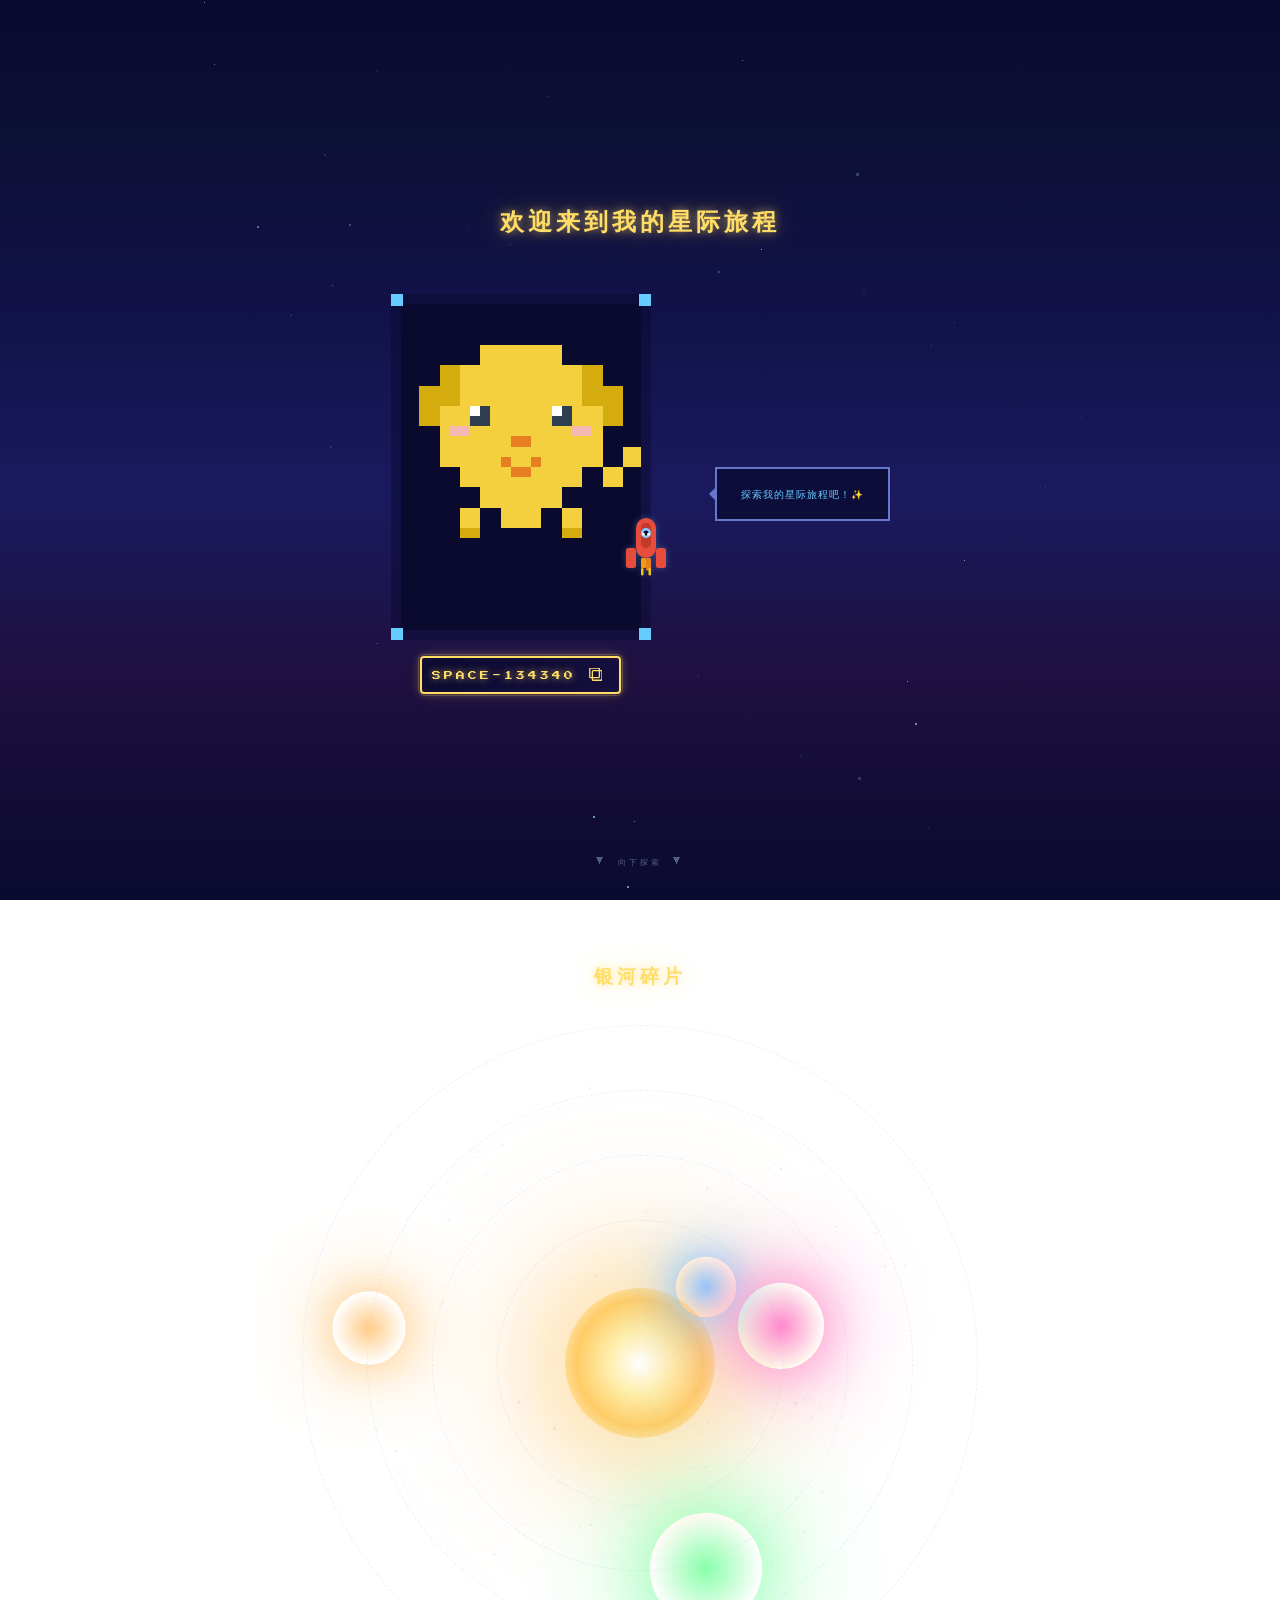
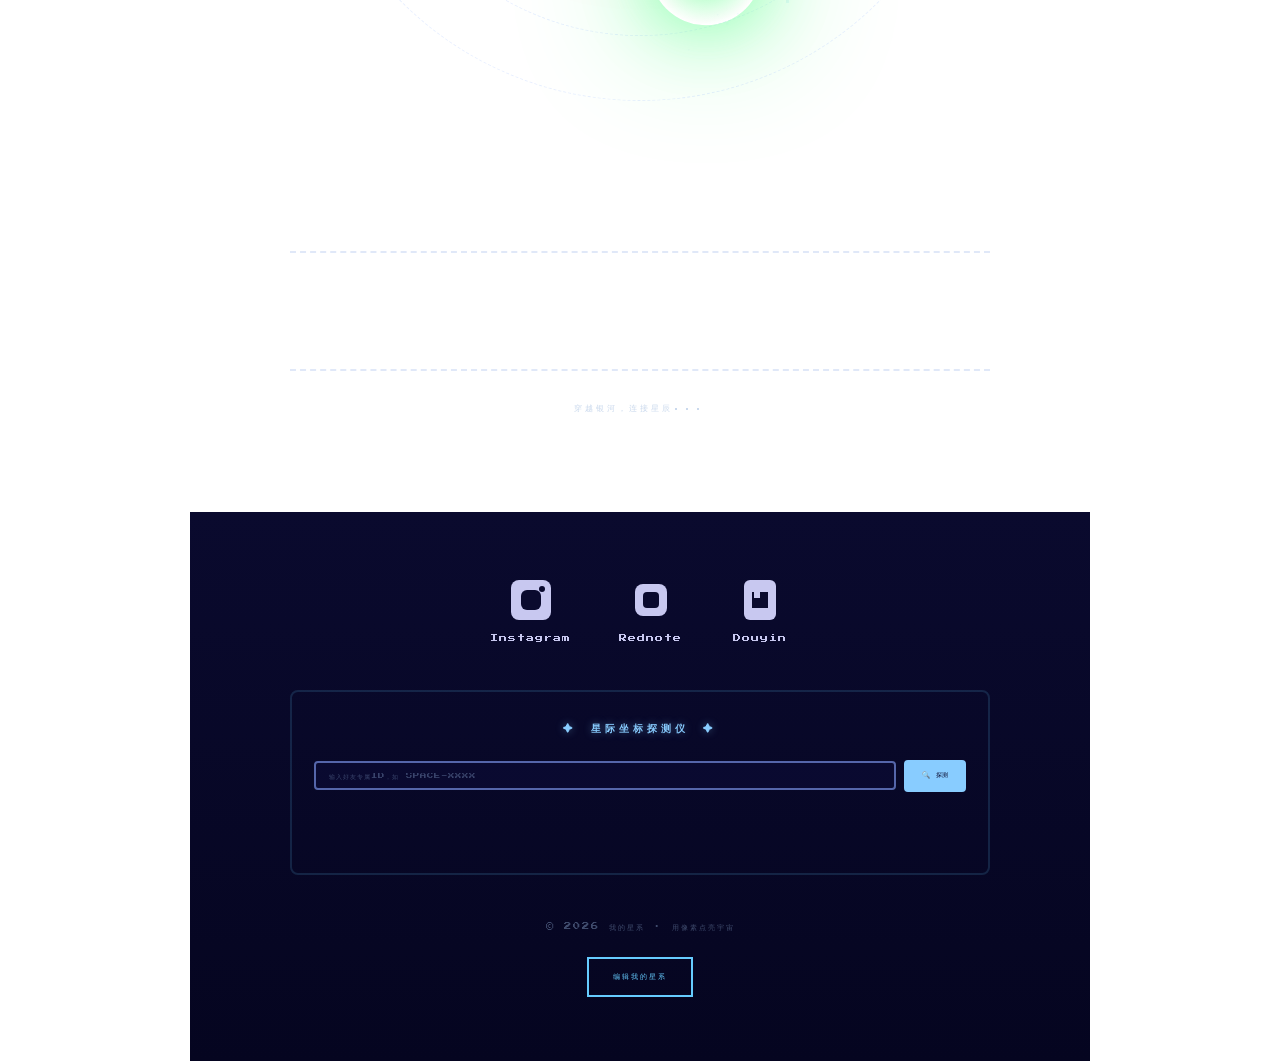
<file: index.html>
<!DOCTYPE html>
<html lang="zh-CN">
<head>
  <meta charset="UTF-8">
  <meta name="viewport" content="width=device-width, initial-scale=1.0, user-scalable=no">
  <meta http-equiv="Cache-Control" content="no-cache, no-store, must-revalidate">
  <meta http-equiv="Pragma" content="no-cache">
  <meta http-equiv="Expires" content="0">
  <title>我的星系之旅</title>
  <link rel="preconnect" href="https://fonts.googleapis.com">
  <link rel="preconnect" href="https://fonts.gstatic.com" crossorigin>
  <link href="https://fonts.googleapis.com/css2?family=Press+Start+2P&display=swap" rel="stylesheet">
  <link rel="stylesheet" href="styles.css">
</head>
<body>
  <canvas id="starfield" aria-hidden="true"></canvas>

  <div class="page-wrapper">
  <section id="hero" class="section">
    <canvas id="meteor-canvas" aria-hidden="true"></canvas>
    <h1 class="pixel-title">欢迎来到我的星际旅程</h1>
    <div class="hero-content">
      <div class="avatar-group">
        <div class="pixel-frame floating">
          <div class="frame-inner">
            <img src="imgs/3.svg" alt="我的头像" class="avatar" id="avatar-img">
          </div>
          <div class="frame-corner tl"></div>
          <div class="frame-corner tr"></div>
          <div class="frame-corner bl"></div>
          <div class="frame-corner br"></div>
        </div>
        <!-- 星际身份卡 -->
        <div class="id-card" id="id-card">
          <div class="id-card-border"></div>
          <span class="id-label" id="id-label">SPACE-0000</span>
          <button class="id-copy-btn" id="id-copy-btn" title="复制我的星际坐标">
            <svg viewBox="0 0 16 16" width="14" height="14" class="id-copy-icon" id="id-copy-icon">
              <rect x="2" y="0" width="11" height="11" fill="none" stroke="currentColor" stroke-width="1.5" rx="1"></rect>
              <rect x="5" y="3" width="11" height="11" fill="none" stroke="currentColor" stroke-width="1.5" rx="1"></rect>
            </svg>
            <span class="id-copy-check" id="id-copy-check">✔</span>
          </button>
        </div>
      </div>
      <div class="speech-bubble pixel-bubble">
        <span id="welcome-text">探索我的星际旅程吧！✨</span>
        <div class="bubble-tail"></div>
      </div>
    </div>
    <!-- 连接的好友行星轨道 -->
    <div class="friend-planets-orbit" id="friend-planets-orbit"></div>
    <div class="rocket-wrap">
      <div class="rocket-ship">
        <svg viewBox="0 0 48 64" class="rocket-svg" aria-hidden="true">
          <!-- 火箭主体 -->
          <rect x="16" y="8" width="16" height="32" fill="#e74c3c" rx="8"></rect>
          <rect x="20" y="12" width="8" height="20" fill="#c0392b" rx="4"></rect>
          <!-- 火箭窗口 -->
          <rect x="20" y="16" width="8" height="8" fill="#88ccff" rx="4"></rect>
          <rect x="22" y="18" width="4" height="4" fill="#0a0a2e" rx="2"></rect>
          <!-- 火箭尾翼 -->
          <rect x="8" y="32" width="8" height="16" fill="#e74c3c" rx="2"></rect>
          <rect x="32" y="32" width="8" height="16" fill="#e74c3c" rx="2"></rect>
          <!-- 火箭喷射火焰 -->
          <rect x="20" y="40" width="4" height="8" fill="#f39c12" rx="1"></rect>
          <rect x="24" y="40" width="4" height="10" fill="#e67e22" rx="1"></rect>
          <rect x="20" y="48" width="2" height="6" fill="#f1c40f" rx="1"></rect>
          <rect x="26" y="48" width="2" height="6" fill="#f1c40f" rx="1"></rect>
          <!-- 像素小人（在窗口里） -->
          <rect x="21" y="20" width="2" height="2" fill="#ffffff"></rect>
          <rect x="25" y="20" width="2" height="2" fill="#ffffff"></rect>
        </svg>
      </div>
    </div>
    <div class="scroll-hint">▼ 向下探索 ▼</div>
  </section>

  <section id="portfolio" class="section">
    <h2 class="section-title">银河碎片</h2>
    <div class="galaxy-container" id="galaxy-container">
      <canvas id="galaxy-canvas" aria-hidden="true"></canvas>
      <div class="galaxy-core"></div>
      <div class="galaxy-orbits" id="galaxy-orbits"></div>
    </div>

    <div id="hidden-images" style="display:none"></div>

    <div class="galaxy-modal" id="galaxy-modal">
      <canvas id="modal-star-canvas" aria-hidden="true"></canvas>
      <div class="galaxy-modal-bg"></div>
      <div class="floating-images-container" id="floating-images-container"></div>
      <button class="galaxy-modal-close" id="modal-close">✕</button>
      <span class="modal-label" id="modal-label">星迹 01</span>
    </div>
  </section>

  <section id="milky-way" class="section">
    <div class="milky-way-band">
      <canvas id="milky-canvas" aria-hidden="true"></canvas>
      <div class="milky-stars"></div>
    </div>
    <p class="milky-text">穿越银河，连接星辰...</p>
  </section>

  <section id="footer" class="section">
    <div class="social-links">
      <a href="https://www.instagram.com/" target="_blank" rel="noopener" class="social-icon" title="Instagram">
        <svg viewBox="0 0 24 24" width="48" height="48">
          <rect x="2" y="2" width="20" height="20" fill="currentColor" rx="4"></rect>
          <rect x="7" y="7" width="10" height="10" fill="#0a0a2e" rx="3"></rect>
          <circle cx="17.5" cy="6.5" r="1.5" fill="#0a0a2e"></circle>
        </svg>
        <span>Instagram</span>
      </a>
      <a href="https://www.xiaohongshu.com/" target="_blank" rel="noopener" class="social-icon" title="Rednote">
        <svg viewBox="0 0 24 24" width="48" height="48">
          <rect x="4" y="4" width="16" height="16" fill="currentColor" rx="4"></rect>
          <rect x="8" y="8" width="8" height="8" fill="#0a0a2e" rx="2"></rect>
          <circle cx="12" cy="12" r="2" fill="#0a0a2e"></circle>
        </svg>
        <span>Rednote</span>
      </a>
      <a href="https://www.douyin.com/" target="_blank" rel="noopener" class="social-icon" title="Douyin">
        <svg viewBox="0 0 24 24" width="48" height="48">
          <rect x="4" y="2" width="16" height="20" fill="currentColor" rx="3"></rect>
          <rect x="8" y="8" width="8" height="8" fill="#0a0a2e"></rect>
          <rect x="9" y="8" width="3" height="3" fill="currentColor"></rect>
        </svg>
        <span>Douyin</span>
      </a>
    </div>

    <!-- 星际坐标探测仪 -->
    <div class="space-detector" id="space-detector">
      <div class="detector-neon" id="detector-neon"></div>
      <h3 class="detector-title">✦ 星际坐标探测仪 ✦</h3>
      <div class="detector-input-wrap">
        <input type="text" class="detector-input" id="detector-input" placeholder="输入好友专属ID，如 SPACE-XXXX" maxlength="20" autocomplete="off">
        <button class="detector-btn" id="detector-btn">🔍 探测</button>
      </div>
      <div class="detector-msg" id="detector-msg"></div>
      <div class="detector-result" id="detector-result"></div>
    </div>

    <footer class="site-footer">
      <p>© 2026 我的星系 · 用像素点亮宇宙</p>
      <a href="edit.html" class="edit-link">编辑我的星系</a>
    </footer>
  </section>
  </div>

  <!-- 好友星域主页弹窗 -->
  <div class="friend-profile-modal" id="friend-profile-modal" aria-hidden="true">
    <div class="friend-profile-bg" id="friend-profile-bg"></div>
    <div class="friend-profile-panel">
      <button class="friend-profile-close" id="friend-profile-close" type="button" aria-label="关闭">✕</button>
      <div class="friend-profile-header">
        <img src="imgs/3.svg" alt="" class="friend-profile-avatar" id="friend-profile-avatar">
        <div class="friend-profile-meta">
          <span class="friend-profile-id" id="friend-profile-id">SPACE-0000</span>
          <span class="friend-profile-hint" id="friend-profile-hint">探索 TA 的公开星域</span>
        </div>
      </div>
      <div class="friend-profile-galaxy-wrap">
        <h3 class="friend-profile-galaxy-title">银河碎片</h3>
        <div class="friend-profile-galaxy" id="friend-profile-galaxy">
          <canvas id="friend-galaxy-canvas" class="friend-galaxy-canvas" aria-hidden="true"></canvas>
          <div class="galaxy-core friend-galaxy-core"></div>
          <div class="friend-galaxy-orbits" id="friend-galaxy-orbits"></div>
        </div>
      </div>
      <div class="friend-connect-wrap">
        <button class="friend-connect-btn" id="friend-connect-btn" type="button">✦ 连接</button>
        <button class="friend-disconnect-btn" id="friend-disconnect-btn" type="button">✧ 终止连接</button>
      </div>
    </div>
  </div>

  <!-- 星球碰撞动效（连接成功） -->
  <div class="planet-collision-overlay" id="planet-collision-overlay" aria-hidden="true">
    <canvas id="collision-canvas" aria-hidden="true"></canvas>
    <p class="collision-caption" id="collision-caption">星域共振中……</p>
  </div>

  <script src="supabase.min.js"></script>
  <script src="supabase-config.js"></script>
  <script src="supabase-client.js"></script>
  <script src="script.js"></script>
</body>
</html>
</file>
<file: styles.css>
*, *::before, *::after {
  box-sizing: border-box;
  margin: 0;
  padding: 0;
}

:root {
  --space-deep: #0a0a2e;
  --pixel-cyan: #66ccff;
  --pixel-border: #6677cc;
  --pixel-border-dim: #5566aa;
  --text-main: #c8c8f0;
  --font-pixel: 'Press Start 2P', monospace;
}

html {
  scroll-behavior: smooth;
}

/* ===== 基础布局：移动端优先 ===== */
body {
  font-family: var(--font-pixel);
  color: var(--text-main);
  background: linear-gradient(180deg, #0a0a2e 0%, #0d1035 15%, #12124a 35%, #1a1a5e 55%, #1e1040 75%, #0a0a2e 100%);
  background-attachment: fixed;
  min-height: 100vh;
  overflow-x: hidden;
  width: 100%;
}

/* 内容居中容器 */
.page-wrapper {
  width: 100%;
  max-width: 480px;
  margin: 0 auto;
  position: relative;
}

/* 网页端：背景扩展，内容保持居中 */
@media (min-width: 768px) {
  .page-wrapper {
    max-width: 720px;
  }
}

@media (min-width: 1200px) {
  .page-wrapper {
    max-width: 900px;
  }
}

/* ===== 星空背景 ===== */
#starfield {
  position: fixed;
  top: 0;
  left: 50%;
  transform: translateX(-50%);
  width: 100%;
  max-width: 480px;
  height: 100%;
  z-index: 0;
  pointer-events: none;
}

@media (min-width: 768px) {
  #starfield {
    max-width: 720px;
  }
}

@media (min-width: 1200px) {
  #starfield {
    max-width: 900px;
  }
}

/* ===== Hero 区域 ===== */
#hero {
  min-height: 100vh;
  display: flex;
  flex-direction: column;
  align-items: center;
  justify-content: center;
  position: relative;
  padding: 2rem 1rem;
  overflow: hidden;
}

#meteor-canvas {
  position: absolute;
  top: 0;
  left: 0;
  width: 100%;
  height: 100%;
  pointer-events: none;
  z-index: 1;
}

.pixel-title {
  font-size: clamp(0.7rem, 4vw, 1.1rem);
  color: #ffdd66;
  text-shadow: 0 0 10px rgba(255, 220, 100, 0.6), 0 0 30px rgba(255, 220, 100, 0.3);
  margin-bottom: 2.5rem;
  letter-spacing: 2px;
  text-align: center;
  animation: title-glow 3s ease-in-out infinite alternate;
  position: relative;
  z-index: 2;
}

@media (min-width: 768px) {
  .pixel-title {
    font-size: clamp(1rem, 2.5vw, 1.5rem);
    margin-bottom: 3.5rem;
    letter-spacing: 4px;
  }
}

@keyframes title-glow {
  from { text-shadow: 0 0 10px rgba(255, 220, 100, 0.6), 0 0 30px rgba(255, 220, 100, 0.3); }
  to { text-shadow: 0 0 20px rgba(255, 220, 100, 0.8), 0 0 50px rgba(255, 220, 100, 0.5); }
}

.hero-content {
  display: flex;
  flex-direction: column;
  align-items: center;
  gap: 2rem;
  position: relative;
  z-index: 2;
  width: 100%;
}

@media (min-width: 768px) {
  .hero-content {
    flex-direction: row;
    justify-content: center;
    gap: 4rem;
  }
}

.avatar-group {
  display: flex;
  flex-direction: column;
  align-items: center;
  gap: 1rem;
  flex-shrink: 0;
}

/* ===== 像素头像框 ===== */
.pixel-frame {
  width: 160px;
  height: 213px;
  position: relative;
  background: rgba(10, 10, 50, 0.5);
  animation: float 4s ease-in-out infinite;
  flex-shrink: 0;
}

@media (min-width: 768px) {
  .pixel-frame {
    width: 220px;
    height: 293px;
  }
}

@media (min-width: 1200px) {
  .pixel-frame {
    width: 260px;
    height: 346px;
  }
}

@keyframes float {
  0%, 100% { transform: translateY(0px); }
  50% { transform: translateY(-15px); }
}

.floating { animation: float 4s ease-in-out infinite; }

.frame-inner {
  position: absolute;
  inset: 10px;
  overflow: hidden;
  background: rgba(10, 10, 50, 0.8);
}

.frame-inner img {
  width: 100%;
  height: 100%;
  object-fit: cover;
}

.frame-corner {
  position: absolute;
  width: 10px;
  height: 10px;
  background: var(--pixel-cyan);
}
.frame-corner.tl { top: 0; left: 0; }
.frame-corner.tr { top: 0; right: 0; }
.frame-corner.bl { bottom: 0; left: 0; }
.frame-corner.br { bottom: 0; right: 0; }

@media (min-width: 768px) {
  .frame-corner {
    width: 12px;
    height: 12px;
  }
}

/* ===== 火箭飞船 ===== */
.rocket-wrap {
  position: absolute;
  left: 0;
  top: 0;
  z-index: 10;
  will-change: left, top;
  pointer-events: none;
}

.rocket-trail-canvas {
  position: absolute;
  top: 0;
  left: 0;
  width: 100%;
  height: 100%;
  pointer-events: none;
  z-index: 9;
}

/* ===== 好友行星轨道（hero区） ===== */
.friend-planets-orbit {
  position: absolute;
  top: 0;
  left: 0;
  width: 100%;
  height: 100%;
  pointer-events: none;
  z-index: 12;
}

.friend-planet-node {
  position: absolute;
  width: 40px;
  height: 40px;
  pointer-events: auto;
  cursor: pointer;
  transform: translate(-50%, -50%);
  animation: friend-planet-orbit 18s linear infinite, friend-planet-enter 0.8s cubic-bezier(0.17, 0.67, 0.28, 1.39) both;
}

.friend-planet-node:hover {
  filter: brightness(1.3);
}

.friend-planet-glow {
  position: absolute;
  top: 50%;
  left: 50%;
  width: 100%;
  height: 100%;
  transform: translate(-50%, -50%);
  border-radius: 50%;
  background: radial-gradient(circle, var(--planet-color) 0%, transparent 70%);
  box-shadow: 0 0 20px var(--planet-color), 0 0 40px var(--planet-color);
  pointer-events: none;
  transition: all 0.3s ease;
}

.friend-planet-node:hover .friend-planet-glow {
  box-shadow: 0 0 28px var(--planet-color), 0 0 60px var(--planet-color);
  width: 120%;
  height: 120%;
}

@keyframes friend-planet-enter {
  0% {
    transform: translate(-50%, -50%) scale(0);
    opacity: 0;
  }
  60% {
    transform: translate(-50%, -50%) scale(1.3);
    opacity: 1;
  }
  100% {
    transform: translate(-50%, -50%) scale(1);
    opacity: 1;
  }
}

@keyframes friend-planet-orbit {
  0%, 100% { margin-top: 0; }
  50% { margin-top: -4px; }
}

@media (min-width: 768px) {
  .friend-planet-node {
    width: 50px;
    height: 50px;
  }
}

.rocket-ship {
  width: 48px;
  height: 64px;
  filter: drop-shadow(0 0 3px rgba(136, 204, 255, 0.3));
  animation: rocket-glow 1.2s ease-in-out infinite alternate;
}

@keyframes rocket-glow {
  from { filter: drop-shadow(0 0 3px rgba(136, 204, 255, 0.3)) drop-shadow(0 4px 6px rgba(255, 180, 80, 0.15)); }
  to   { filter: drop-shadow(0 0 8px rgba(136, 204, 255, 0.6)) drop-shadow(0 6px 12px rgba(255, 180, 80, 0.35)); }
}

.rocket-svg {
  width: 100%;
  height: 100%;
  image-rendering: pixelated;
}

@media (min-width: 768px) {
  .rocket-ship {
    width: 60px;
    height: 80px;
  }
}

.speech-bubble {
  position: relative;
  background: rgba(10, 10, 50, 0.8);
  border: 2px solid var(--pixel-border);
  padding: 0.8rem 1.2rem;
  font-size: 0.45rem;
  line-height: 1.8;
  color: var(--pixel-cyan);
  letter-spacing: 1px;
  max-width: 260px;
}

@media (min-width: 768px) {
  .speech-bubble {
    align-self: center;
    padding: 1rem 1.5rem;
    font-size: 0.55rem;
    max-width: 340px;
  }
}

@media (min-width: 1200px) {
  .speech-bubble {
    font-size: 0.6rem;
    max-width: 400px;
  }
}

.bubble-tail {
  position: absolute;
  width: 0;
  height: 0;
  border: 8px solid transparent;
  top: -16px;
  left: 50%;
  transform: translateX(-50%);
  border-bottom-color: var(--pixel-border);
}

@media (min-width: 768px) {
  .bubble-tail {
    left: -16px;
    top: 50%;
    transform: translateY(-50%);
    border-bottom-color: transparent;
    border-right-color: var(--pixel-border);
  }
}

/* ===== 滚动提示 ===== */
.scroll-hint {
  position: absolute;
  bottom: 2rem;
  left: 50%;
  transform: translateX(-50%);
  font-size: 0.45rem;
  color: rgba(150, 180, 220, 0.5);
  letter-spacing: 2px;
  animation: bounce 2s ease-in-out infinite;
  z-index: 2;
}

@media (min-width: 768px) {
  .scroll-hint {
    font-size: 0.5rem;
    letter-spacing: 3px;
  }
}

@keyframes bounce {
  0%, 100% { transform: translateX(-50%) translateY(0); }
  50% { transform: translateX(-50%) translateY(8px); }
}

/* ===== 通用 Section ===== */
.section {
  min-height: 50vh;
  display: flex;
  flex-direction: column;
  align-items: center;
  justify-content: center;
  padding: 3rem 1rem;
  position: relative;
}

@media (min-width: 768px) {
  .section {
    padding: 4rem 2rem;
  }
}

.section-title {
  font-size: clamp(0.65rem, 3vw, 1rem);
  color: #ffdd66;
  text-shadow: 0 0 10px rgba(255, 220, 100, 0.6), 0 0 30px rgba(255, 220, 100, 0.3);
  margin-bottom: 2rem;
  letter-spacing: 2px;
  text-align: center;
}

@media (min-width: 768px) {
  .section-title {
    font-size: clamp(0.9rem, 2vw, 1.2rem);
    letter-spacing: 4px;
    margin-bottom: 3rem;
  }
}

/* ===== 银河系星系 ===== */
#portfolio {
  min-height: 80vh;
  padding: 3rem 1rem;
}

@media (min-width: 768px) {
  #portfolio {
    padding: 4rem 2rem;
  }
}

.galaxy-container {
  position: relative;
  width: 100%;
  max-width: 480px;
  height: 400px;
  margin: 0 auto;
}

@media (min-width: 768px) {
  .galaxy-container {
    max-width: 600px;
    height: 550px;
  }
}

@media (min-width: 1200px) {
  .galaxy-container {
    max-width: 700px;
    height: 650px;
  }
}

#galaxy-canvas {
  position: absolute;
  top: 0;
  left: 0;
  width: 100%;
  height: 100%;
  pointer-events: none;
  z-index: 1;
}

.galaxy-core {
  position: absolute;
  top: 50%;
  left: 50%;
  width: 80px;
  height: 80px;
  transform: translate(-50%, -50%);
  background: radial-gradient(circle, #ffffff 0%, #ffeeaa 30%, #ffcc66 60%, transparent 100%);
  border-radius: 50%;
  box-shadow: 0 0 60px 20px rgba(255, 200, 100, 0.4), 0 0 100px 40px rgba(255, 180, 80, 0.2);
  z-index: 2;
  animation: core-pulse 4s ease-in-out infinite;
}

@media (min-width: 768px) {
  .galaxy-core {
    width: 120px;
    height: 120px;
    box-shadow: 0 0 90px 30px rgba(255, 200, 100, 0.4), 0 0 150px 60px rgba(255, 180, 80, 0.2);
  }
}

@media (min-width: 1200px) {
  .galaxy-core {
    width: 150px;
    height: 150px;
  }
}

@keyframes core-pulse {
  0%, 100% { transform: translate(-50%, -50%) scale(1); opacity: 0.9; }
  50% { transform: translate(-50%, -50%) scale(1.08); opacity: 1; }
}

.galaxy-orbits {
  position: absolute;
  top: 50%;
  left: 50%;
  width: 100%;
  height: 100%;
  transform: translate(-50%, -50%);
  z-index: 3;
}

.orbit {
  position: absolute;
  top: 50%;
  left: 50%;
  border: 1px dashed rgba(100, 150, 255, 0.15);
  border-radius: 50%;
  transform: translate(-50%, -50%);
  animation: orbit-rotate 45s linear infinite;
  pointer-events: none;
}

@keyframes orbit-rotate {
  from { transform: translate(-50%, -50%) rotate(0deg); }
  to { transform: translate(-50%, -50%) rotate(360deg); }
}

.planet {
  position: absolute;
  cursor: pointer;
  pointer-events: auto;
  animation: counter-rotate 45s linear infinite;
  padding: 15px;
  border-radius: 50%;
  z-index: 10;
  transition: transform 0.3s;
  -webkit-tap-highlight-color: transparent;
  touch-action: manipulation;
}

@media (min-width: 768px) {
  .planet {
    padding: 25px;
  }
}

@media (min-width: 1200px) {
  .planet {
    padding: 30px;
  }
}

@keyframes counter-rotate {
  from { transform: rotate(0deg); }
  to { transform: rotate(-360deg); }
}

.planet:hover {
  transform: scale(1.15);
}

.planet:hover .planet-glow {
  filter: brightness(1.3);
}

.planet:active {
  transform: scale(0.95);
}

.planet:active .planet-glow {
  filter: brightness(1.5);
}

.planet-glow {
  width: 43px;
  height: 43px;
  border-radius: 50%;
  background: radial-gradient(circle, var(--planet-color) 0%, transparent 70%);
  box-shadow: 0 0 22px var(--planet-color), 0 0 42px var(--planet-color);
  pointer-events: none;
  transition: transform 0.3s ease;
}

@media (min-width: 768px) {
  .planet-glow {
    width: 60px;
    height: 60px;
    box-shadow: 0 0 36px var(--planet-color), 0 0 72px var(--planet-color);
  }
}

@media (min-width: 1200px) {
  .planet-glow {
    width: 72px;
    height: 72px;
    box-shadow: 0 0 44px var(--planet-color), 0 0 90px var(--planet-color);
  }
}

.planet-label {
  position: absolute;
  top: 50%;
  left: 50%;
  transform: translate(-50%, -50%);
  font-size: 0.4rem;
  color: #ffffff;
  letter-spacing: 1px;
  pointer-events: none;
  white-space: nowrap;
}

@media (min-width: 768px) {
  .planet-label {
    font-size: 0.5rem;
    letter-spacing: 2px;
  }
}

@media (min-width: 1200px) {
  .planet-label {
    font-size: 0.55rem;
  }
}

/* ===== 弹窗 ===== */
.galaxy-modal {
  position: fixed;
  top: 0;
  left: 50%;
  transform: translateX(-50%);
  width: 100%;
  max-width: 480px;
  height: 100%;
  z-index: 400;
  opacity: 0;
  visibility: hidden;
  transition: opacity 0.3s, visibility 0.3s;
}

@media (min-width: 768px) {
  .galaxy-modal {
    max-width: 720px;
  }
}

@media (min-width: 1200px) {
  .galaxy-modal {
    max-width: 900px;
  }
}

.galaxy-modal.active {
  opacity: 1;
  visibility: visible;
}

#modal-star-canvas {
  position: absolute;
  top: 0;
  left: 0;
  width: 100%;
  height: 100%;
  z-index: 101;
  pointer-events: none;
}

.galaxy-modal-bg {
  position: absolute;
  top: 0;
  left: 0;
  width: 100%;
  height: 100%;
  background:
    radial-gradient(ellipse 80% 60% at 30% 40%, rgba(80, 40, 120, 0.25) 0%, transparent 60%),
    radial-gradient(ellipse 60% 80% at 70% 60%, rgba(40, 80, 140, 0.2) 0%, transparent 60%),
    radial-gradient(ellipse 50% 50% at 50% 50%, rgba(120, 60, 100, 0.15) 0%, transparent 50%),
    rgba(0, 0, 20, 0.85);
  backdrop-filter: blur(4px);
  animation: nebula-drift 8s ease-in-out infinite alternate;
}

@keyframes nebula-drift {
  0% { background-position: 0% 0%, 100% 100%, 50% 50%; }
  100% { background-position: 20% 10%, 80% 90%, 60% 40%; }
}

/* ===== 漂浮图片容器 ===== */
.floating-images-container {
  position: absolute;
  top: 0;
  left: 0;
  width: 100%;
  height: 100%;
  z-index: 102;
  pointer-events: none;
}

.floating-image {
  position: absolute;
  width: 85px;
  aspect-ratio: 3 / 4;
  border-radius: 8px;
  overflow: hidden;
  pointer-events: auto;
  cursor: pointer;
  opacity: 0;
  transform: scale(0);
  transition: opacity 0.6s ease, transform 0.6s cubic-bezier(0.34, 1.56, 0.64, 1), filter 0.4s ease;
}

@media (min-width: 768px) {
  .floating-image {
    width: 140px;
  }
}

@media (min-width: 1200px) {
  .floating-image {
    width: 170px;
  }
}

.floating-image.active {
  opacity: 1;
  transform: scale(1);
}

/* 悬停/点击放大 — 当前图片放大1.35倍，其他变模糊 */
.floating-images-container:has(.floating-image:hover) .floating-image:not(:hover),
.floating-images-container:has(.floating-image.tapped) .floating-image:not(.tapped) {
  filter: blur(3px) brightness(0.55) saturate(0.4);
  transform: scale(0.85);
  opacity: 0.5;
  transition: filter 0.3s ease, transform 0.3s ease, opacity 0.3s ease;
}

.floating-images-container:has(.floating-image:hover) .floating-image:hover,
.floating-image.tapped {
  transform: scale(1.35);
  z-index: 200;
}

.floating-image img {
  width: 100%;
  height: 100%;
  object-fit: cover;
  display: block;
}

.floating-image::before {
  content: '';
  position: absolute;
  inset: -2px;
  border-radius: 10px;
  background: linear-gradient(45deg, #88ccff, #ff88cc, #88ffaa, #ffcc88, #88ccff);
  background-size: 300% 300%;
  z-index: -1;
  animation: border-glow 3s ease infinite, border-rotate 4s linear infinite;
  opacity: 0.8;
}

.floating-image::after {
  content: '';
  position: absolute;
  inset: -4px;
  border-radius: 12px;
  background: linear-gradient(45deg, rgba(136, 204, 255, 0.3), rgba(255, 136, 204, 0.3), rgba(136, 255, 170, 0.3));
  background-size: 300% 300%;
  z-index: -2;
  animation: border-glow 3s ease infinite reverse, border-rotate 6s linear infinite reverse;
  filter: blur(8px);
}

@keyframes border-glow {
  0%, 100% { background-position: 0% 50%; }
  50% { background-position: 100% 50%; }
}

@keyframes border-rotate {
  0% { filter: hue-rotate(0deg) blur(8px); }
  100% { filter: hue-rotate(360deg) blur(8px); }
}

.floating-image:hover::before {
  opacity: 1;
  animation-duration: 1s, 2s;
}

.floating-image:hover::after {
  opacity: 1;
  filter: blur(15px);
}

.floating-image .star-sparkle {
  position: absolute;
  width: 4px;
  height: 4px;
  background: #fff;
  border-radius: 50%;
  box-shadow: 0 0 6px 2px rgba(255, 255, 255, 0.8), 0 0 12px 4px rgba(136, 204, 255, 0.4);
  animation: sparkle 2s ease-in-out infinite;
  pointer-events: none;
}

@keyframes sparkle {
  0%, 100% { opacity: 0; transform: scale(0); }
  50% { opacity: 1; transform: scale(1); }
}

@keyframes float-1 {
  0%, 100% { transform: translateY(0px) rotate(-2deg); }
  50% { transform: translateY(-20px) rotate(2deg); }
}

@keyframes float-2 {
  0%, 100% { transform: translateY(0px) rotate(1deg); }
  50% { transform: translateY(-15px) rotate(-1deg); }
}

@keyframes float-3 {
  0%, 100% { transform: translateY(0px) rotate(-1deg); }
  50% { transform: translateY(-25px) rotate(1deg); }
}

@keyframes float-4 {
  0%, 100% { transform: translateY(0px) rotate(2deg); }
  50% { transform: translateY(-18px) rotate(-2deg); }
}

@keyframes float-5 {
  0%, 100% { transform: translateY(0px) rotate(-3deg); }
  50% { transform: translateY(-22px) rotate(3deg); }
}

@keyframes float-6 {
  0%, 100% { transform: translateY(0px) rotate(1deg); }
  50% { transform: translateY(-16px) rotate(-1deg); }
}

.floating-image[data-float="1"] { animation: float-1 5s ease-in-out infinite; }
.floating-image[data-float="2"] { animation: float-2 6s ease-in-out infinite 0.5s; }
.floating-image[data-float="3"] { animation: float-3 4.5s ease-in-out infinite 1s; }
.floating-image[data-float="4"] { animation: float-4 5.5s ease-in-out infinite 1.5s; }
.floating-image[data-float="5"] { animation: float-5 4s ease-in-out infinite 2s; }
.floating-image[data-float="6"] { animation: float-6 6.5s ease-in-out infinite 0.3s; }

.galaxy-modal-close {
  position: absolute;
  top: 12px;
  right: 12px;
  width: 44px;
  height: 44px;
  border: 2px solid var(--pixel-cyan);
  background: rgba(10, 10, 50, 0.8);
  color: var(--pixel-cyan);
  font-family: var(--font-pixel);
  cursor: pointer;
  line-height: 1;
  display: flex;
  align-items: center;
  justify-content: center;
  transition: background 0.3s;
  z-index: 103;
  -webkit-tap-highlight-color: transparent;
  touch-action: manipulation;
}

.galaxy-modal-close:hover {
  background: rgba(102, 204, 255, 0.2);
}

.galaxy-modal-close:active {
  background: rgba(102, 204, 255, 0.4);
}

.modal-label {
  position: absolute;
  bottom: 2rem;
  left: 50%;
  transform: translateX(-50%);
  font-size: 0.55rem;
  color: var(--pixel-cyan);
  letter-spacing: 2px;
  z-index: 103;
  text-shadow: 0 0 10px rgba(102, 204, 255, 0.5);
}

@media (min-width: 768px) {
  .modal-label {
    font-size: 0.7rem;
    letter-spacing: 3px;
  }
}

/* ===== 银河 ===== */
#milky-way {
  min-height: 40vh;
  padding: 2rem 1rem;
}

@media (min-width: 768px) {
  #milky-way {
    padding: 2rem;
  }
}

.milky-way-band {
  position: relative;
  width: 100%;
  max-width: 480px;
  height: 100px;
  overflow: hidden;
  border-top: 2px dashed rgba(100, 140, 220, 0.2);
  border-bottom: 2px dashed rgba(100, 140, 220, 0.2);
  margin: 0 auto;
}

@media (min-width: 768px) {
  .milky-way-band {
    max-width: 600px;
    height: 120px;
  }
}

@media (min-width: 1200px) {
  .milky-way-band {
    max-width: 700px;
  }
}

#milky-canvas {
  position: absolute;
  top: 0;
  left: 0;
  width: 100%;
  height: 100%;
}

.milky-stars {
  position: absolute;
  inset: 0;
  pointer-events: none;
}

.milky-stars::before,
.milky-stars::after {
  content: '';
  position: absolute;
  width: 4px;
  height: 4px;
  background: #fff;
  box-shadow: 0 0 10px #fff;
  animation: twinkle 2s ease-in-out infinite;
}

.milky-stars::before {
  top: 20%;
  left: 15%;
  animation-delay: 0.5s;
}

.milky-stars::after {
  bottom: 30%;
  right: 20%;
  animation-delay: 1s;
}

@keyframes twinkle {
  0%, 100% { opacity: 0.4; transform: scale(1); }
  50% { opacity: 1; transform: scale(1.3); }
}

.milky-text {
  text-align: center;
  font-size: 0.45rem;
  color: rgba(150, 180, 220, 0.5);
  letter-spacing: 2px;
  margin-top: 1.5rem;
  animation: fade-in 3s ease-in-out infinite;
}

@media (min-width: 768px) {
  .milky-text {
    font-size: 0.5rem;
    letter-spacing: 3px;
    margin-top: 2rem;
  }
}

@keyframes fade-in {
  0%, 100% { opacity: 0.3; }
  50% { opacity: 0.7; }
}

/* ===== Footer ===== */
#footer {
  min-height: 40vh;
  padding: 3rem 1rem;
  background: linear-gradient(180deg, #0a0a2e 0%, #050520 100%);
}

@media (min-width: 768px) {
  #footer {
    padding: 4rem 2rem;
  }
}

.social-links {
  display: flex;
  gap: 1.5rem;
  justify-content: center;
  flex-wrap: wrap;
  margin-bottom: 2.5rem;
}

@media (min-width: 768px) {
  .social-links {
    gap: 3rem;
    margin-bottom: 3rem;
  }
}

.social-icon {
  display: flex;
  flex-direction: column;
  align-items: center;
  gap: 0.6rem;
  text-decoration: none;
  color: var(--text-main);
  transition: color 0.3s, transform 0.3s;
  min-width: 60px;
}

.social-icon:hover {
  color: var(--pixel-cyan);
  transform: translateY(-5px);
}

.social-icon svg {
  width: 32px;
  height: 32px;
  flex-shrink: 0;
}

@media (min-width: 768px) {
  .social-icon svg {
    width: 44px;
    height: 44px;
  }
}

@media (min-width: 1200px) {
  .social-icon svg {
    width: 48px;
    height: 48px;
  }
}

.social-icon span {
  font-size: 0.4rem;
  letter-spacing: 1px;
  text-align: center;
}

@media (min-width: 768px) {
  .social-icon span {
    font-size: 0.5rem;
  }
}

.site-footer {
  text-align: center;
  font-size: 0.4rem;
  color: rgba(150, 180, 220, 0.4);
  letter-spacing: 1px;
  display: flex;
  flex-direction: column;
  gap: 1.2rem;
  align-items: center;
}

@media (min-width: 768px) {
  .site-footer {
    font-size: 0.45rem;
    letter-spacing: 2px;
    gap: 1.5rem;
  }
}

.site-footer p {
  margin: 0;
}

.edit-link {
  color: var(--pixel-cyan);
  text-decoration: none;
  padding: 0.7rem 1.2rem;
  border: 2px solid var(--pixel-cyan);
  font-size: 0.4rem;
  letter-spacing: 1px;
  transition: background 0.3s, box-shadow 0.3s;
}

@media (min-width: 768px) {
  .edit-link {
    padding: 0.8rem 1.5rem;
    font-size: 0.45rem;
    letter-spacing: 2px;
  }
}

.edit-link:hover {
  background: rgba(102, 204, 255, 0.1);
  box-shadow: 0 0 20px rgba(102, 204, 255, 0.3);
}

/* ============================================================
   一、星际身份卡
   ============================================================ */
.id-card {
  display: flex;
  align-items: center;
  gap: 0.5rem;
  position: relative;
  padding: 0.4rem 0.8rem 0.4rem 0.6rem;
  background: linear-gradient(135deg, rgba(10, 10, 50, 0.9), rgba(20, 15, 60, 0.9));
  border: 2px solid #ffdd66;
  border-radius: 4px;
  box-shadow:
    0 0 8px rgba(255, 220, 100, 0.3),
    0 0 20px rgba(255, 220, 100, 0.1),
    inset 0 0 8px rgba(255, 220, 100, 0.05);
  animation: id-glow 2s ease-in-out infinite alternate;
  z-index: 5;
}

@keyframes id-glow {
  from { box-shadow: 0 0 8px rgba(255, 220, 100, 0.3), 0 0 20px rgba(255, 220, 100, 0.1), inset 0 0 8px rgba(255, 220, 100, 0.05); }
  to   { box-shadow: 0 0 14px rgba(255, 220, 100, 0.5), 0 0 30px rgba(255, 220, 100, 0.2), inset 0 0 12px rgba(255, 220, 100, 0.08); }
}

.id-card-border {
  position: absolute;
  inset: -4px;
  border: 1px solid rgba(255, 220, 100, 0.2);
  border-radius: 6px;
  pointer-events: none;
}

.id-label {
  font-size: 0.45rem;
  color: #ffdd66;
  text-shadow: 0 0 6px rgba(255, 220, 100, 0.6), 0 0 12px rgba(255, 220, 100, 0.3);
  letter-spacing: 2px;
  font-family: var(--font-pixel);
}

@media (min-width: 768px) {
  .id-label {
    font-size: 0.55rem;
    letter-spacing: 3px;
  }
}

.id-copy-btn {
  position: relative;
  width: 22px;
  height: 22px;
  display: flex;
  align-items: center;
  justify-content: center;
  background: none;
  border: none;
  cursor: pointer;
  color: #ffdd66;
  transition: transform 0.2s, color 0.2s;
  -webkit-tap-highlight-color: transparent;
}

.id-copy-btn:hover {
  transform: scale(1.2);
  color: #ffe888;
}

.id-copy-btn:active {
  transform: scale(0.9);
}

.id-copy-icon {
  display: block;
  transition: opacity 0.2s;
}

.id-copy-check {
  position: absolute;
  font-size: 0.65rem;
  opacity: 0;
  transform: scale(0);
  transition: opacity 0.2s, transform 0.2s;
  pointer-events: none;
}

.id-copy-check.show {
  opacity: 1;
  transform: scale(1);
}

.id-copy-icon.hide {
  opacity: 0;
}

/* ============================================================
   二、星际坐标探测仪
   ============================================================ */
.space-detector {
  width: 100%;
  max-width: 480px;
  margin: 0 auto 2.5rem;
  padding: 1.5rem 1rem;
  position: relative;
  text-align: center;
}

@media (min-width: 768px) {
  .space-detector {
    max-width: 600px;
    padding: 2rem 1.5rem;
    margin-bottom: 3rem;
  }
}

@media (min-width: 1200px) {
  .space-detector {
    max-width: 700px;
  }
}

.detector-neon {
  position: absolute;
  inset: 0;
  border: 2px solid rgba(102, 204, 255, 0.15);
  border-radius: 8px;
  pointer-events: none;
  transition: border-color 0.1s, box-shadow 0.1s;
}

.detector-neon.active {
  animation: neon-flicker 0.08s ease-in-out infinite alternate;
}

@keyframes neon-flicker {
  0% {
    border-color: #66ccff;
    box-shadow:
      0 0 20px rgba(102, 204, 255, 0.6),
      0 0 60px rgba(102, 204, 255, 0.3),
      0 0 100px rgba(102, 204, 255, 0.15),
      inset 0 0 20px rgba(102, 204, 255, 0.15);
  }
  20% {
    border-color: #ff44aa;
    box-shadow:
      0 0 30px rgba(255, 68, 170, 0.7),
      0 0 80px rgba(255, 68, 170, 0.4),
      0 0 120px rgba(255, 68, 170, 0.2),
      inset 0 0 25px rgba(255, 68, 170, 0.2);
  }
  40% {
    border-color: #44ffcc;
    box-shadow:
      0 0 25px rgba(68, 255, 204, 0.7),
      0 0 70px rgba(68, 255, 204, 0.35),
      0 0 110px rgba(68, 255, 204, 0.15),
      inset 0 0 22px rgba(68, 255, 204, 0.18);
  }
  60% {
    border-color: #ffdd44;
    box-shadow:
      0 0 35px rgba(255, 220, 68, 0.8),
      0 0 90px rgba(255, 220, 68, 0.4),
      0 0 150px rgba(255, 220, 68, 0.2),
      inset 0 0 28px rgba(255, 220, 68, 0.2);
  }
  80% {
    border-color: #ff4488;
    box-shadow:
      0 0 40px rgba(255, 68, 136, 0.8),
      0 0 100px rgba(255, 68, 136, 0.45),
      0 0 160px rgba(255, 68, 136, 0.2),
      inset 0 0 30px rgba(255, 68, 136, 0.25);
  }
  100% {
    border-color: #88eeff;
    box-shadow:
      0 0 50px rgba(136, 238, 255, 1),
      0 0 120px rgba(136, 238, 255, 0.5),
      0 0 200px rgba(136, 238, 255, 0.25),
      inset 0 0 35px rgba(136, 238, 255, 0.3);
  }
}

.detector-title {
  font-size: 0.5rem;
  color: #88ccff;
  text-shadow: 0 0 8px rgba(136, 204, 255, 0.4);
  letter-spacing: 3px;
  margin-bottom: 1.2rem;
}

@media (min-width: 768px) {
  .detector-title {
    font-size: 0.6rem;
    letter-spacing: 4px;
    margin-bottom: 1.5rem;
  }
}

.detector-input-wrap {
  display: flex;
  gap: 0.5rem;
  justify-content: center;
  align-items: center;
  flex-wrap: wrap;
}

.detector-input {
  flex: 1;
  min-width: 200px;
  padding: 0.6rem 0.8rem;
  font-family: var(--font-pixel);
  font-size: 0.4rem;
  color: #c8c8f0;
  background: rgba(10, 10, 50, 0.8);
  border: 2px solid #5566aa;
  border-radius: 4px;
  outline: none;
  transition: border-color 0.3s, box-shadow 0.3s;
  letter-spacing: 1px;
}

.detector-input:focus {
  border-color: #88ccff;
  box-shadow: 0 0 10px rgba(136, 204, 255, 0.3);
}

.detector-input::placeholder {
  color: rgba(150, 180, 220, 0.35);
}

.detector-btn {
  padding: 0.6rem 1rem;
  font-family: var(--font-pixel);
  font-size: 0.4rem;
  color: #0a0a2e;
  background: #88ccff;
  border: 2px solid #88ccff;
  border-radius: 4px;
  cursor: pointer;
  transition: background 0.3s, box-shadow 0.3s, transform 0.1s;
  -webkit-tap-highlight-color: transparent;
  touch-action: manipulation;
}

.detector-btn:hover {
  background: #aaddff;
  box-shadow: 0 0 15px rgba(136, 204, 255, 0.5);
}

.detector-btn:active {
  transform: scale(0.95);
}

.detector-btn:disabled {
  opacity: 0.5;
  cursor: not-allowed;
}

/* 摇动动画 — 超暴力增强版 */
@keyframes shake {
  0%, 100% { transform: translateX(0) rotate(0deg); }
  5% { transform: translateX(-14px) rotate(-4deg); }
  10% { transform: translateX(14px) rotate(4deg); }
  15% { transform: translateX(-12px) rotate(-3deg); }
  20% { transform: translateX(12px) rotate(3deg); }
  25% { transform: translateX(-10px) rotate(-2.5deg); }
  30% { transform: translateX(10px) rotate(2.5deg); }
  35% { transform: translateX(-8px) rotate(-2deg); }
  40% { transform: translateX(8px) rotate(2deg); }
  45% { transform: translateX(-6px) rotate(-1.5deg); }
  50% { transform: translateX(6px) rotate(1.5deg); }
  55% { transform: translateX(-4px) rotate(-1deg); }
  60% { transform: translateX(4px) rotate(1deg); }
  65% { transform: translateX(-3px) rotate(-0.5deg); }
  70% { transform: translateX(3px) rotate(0.5deg); }
  75% { transform: translateX(-2px); }
  80% { transform: translateX(2px); }
  85% { transform: translateX(-1px); }
}

.detector-input.shake {
  animation: shake 0.8s ease-in-out;
  border-color: #ff2244 !important;
  box-shadow: 0 0 30px rgba(255, 34, 68, 0.8), 0 0 60px rgba(255, 34, 68, 0.4), 0 0 100px rgba(255, 34, 68, 0.2) !important;
}

/* 消息气泡 */
.detector-msg {
  margin-top: 0.8rem;
  font-size: 0.4rem;
  color: var(--pixel-cyan);
  letter-spacing: 1px;
  line-height: 1.6;
  min-height: 1.2rem;
  opacity: 0;
  transition: opacity 0.3s;
}

.detector-msg.show {
  opacity: 1;
}

.detector-msg.error {
  color: #ff8888;
}

/* 好友卡片 */
.detector-result {
  margin-top: 1.2rem;
  opacity: 0;
  transform: translateY(20px) scale(0.9);
  transition: opacity 0.6s ease, transform 0.6s cubic-bezier(0.34, 1.56, 0.64, 1);
  min-height: 0;
  position: relative;
}

.detector-result.show {
  opacity: 1;
  transform: translateY(0) scale(1);
}

.friend-card {
  display: flex;
  align-items: center;
  gap: 1rem;
  padding: 1rem 1rem 1.8rem;
  background: linear-gradient(135deg, rgba(10, 10, 50, 0.95), rgba(20, 15, 60, 0.95));
  border: 2px solid rgba(136, 204, 255, 0.5);
  border-radius: 8px;
  box-shadow:
    0 0 20px rgba(136, 204, 255, 0.2),
    0 0 50px rgba(136, 204, 255, 0.1);
  animation: card-hologram 0.8s cubic-bezier(0.34, 1.56, 0.64, 1) forwards, card-float 3s ease-in-out 0.8s infinite;
  position: relative;
  z-index: 2;
  opacity: 0;
  transform-origin: bottom center;
}

@keyframes card-hologram {
  0% {
    opacity: 0;
    transform: translateY(40px) scale(0.6) rotateX(15deg);
    filter: blur(4px) brightness(2);
  }
  30% {
    opacity: 0.7;
    filter: blur(0) brightness(1.5);
  }
  60% {
    transform: translateY(-5px) scale(1.02) rotateX(0deg);
    opacity: 1;
  }
  80% {
    transform: translateY(2px) scale(0.98);
  }
  100% {
    opacity: 1;
    transform: translateY(0) scale(1) rotateX(0deg);
    filter: blur(0) brightness(1);
  }
}

@keyframes card-float {
  0%, 100% { transform: translateY(0); }
  50% { transform: translateY(-6px); }
}

.friend-avatar-btn {
  padding: 0;
  border: none;
  background: none;
  cursor: pointer;
  flex-shrink: 0;
  position: relative;
  border-radius: 6px;
  transition: transform 0.2s, box-shadow 0.2s;
  -webkit-tap-highlight-color: transparent;
}

.friend-avatar-btn:hover {
  transform: scale(1.05);
  box-shadow: 0 0 18px rgba(136, 204, 255, 0.55);
}

.friend-avatar-btn:active {
  transform: scale(0.98);
}

.friend-avatar-btn::after {
  content: '点击查看';
  position: absolute;
  bottom: -1.1rem;
  left: 50%;
  transform: translateX(-50%);
  font-size: 0.28rem;
  color: rgba(136, 204, 255, 0.75);
  white-space: nowrap;
  letter-spacing: 1px;
}

.friend-avatar {
  width: 60px;
  height: 80px;
  object-fit: cover;
  border: 2px solid #88ccff;
  border-radius: 4px;
  display: block;
  background: rgba(10, 10, 50, 0.8);
  pointer-events: none;
}

@media (min-width: 768px) {
  .friend-avatar {
    width: 80px;
    height: 106px;
  }
}

.friend-info {
  text-align: left;
  flex: 1;
  min-width: 0;
}

.friend-id-text {
  font-size: 0.45rem;
  color: #88ccff;
  text-shadow: 0 0 6px rgba(136, 204, 255, 0.4);
  letter-spacing: 2px;
  margin-bottom: 0.3rem;
}

@media (min-width: 768px) {
  .friend-id-text {
    font-size: 0.55rem;
    letter-spacing: 3px;
  }
}

.friend-planet-preview {
  font-size: 0.35rem;
  color: rgba(200, 200, 240, 0.7);
  letter-spacing: 1px;
  display: flex;
  align-items: center;
  gap: 0.4rem;
  flex-wrap: wrap;
}

.friend-planet-dot {
  display: inline-block;
  width: 8px;
  height: 8px;
  border-radius: 50%;
  box-shadow: 0 0 6px var(--dot-color, #88ccff);
}

/* 连接线 */
.connect-line-canvas {
  position: fixed;
  top: 0;
  left: 0;
  width: 100%;
  height: 100%;
  pointer-events: none;
  z-index: 50;
}

/* ============================================================
   三、像素星星雨（烟花彩蛋）— 增强版
   ============================================================ */
@keyframes star-rain {
  0%   { transform: translateY(-10vh) rotate(0deg) scale(0.5); opacity: 0; }
  10%  { opacity: 1; transform: translateY(0) rotate(36deg) scale(1.2); }
  100% { transform: translateY(110vh) rotate(720deg) scale(0.3); opacity: 0; }
}

.pixel-star {
  position: fixed;
  width: 8px;
  height: 8px;
  background: #ffdd66;
  clip-path: polygon(50% 0%, 61% 35%, 98% 35%, 68% 57%, 79% 91%, 50% 70%, 21% 91%, 32% 57%, 2% 35%, 39% 35%);
  box-shadow: 0 0 6px rgba(255, 220, 100, 0.8), 0 0 15px rgba(255, 220, 100, 0.4);
  pointer-events: none;
  z-index: 200;
  animation: star-rain var(--dur) linear forwards;
  animation-delay: var(--delay);
}

/* 像素星星雨变体 - 小圆点 */
.pixel-dot {
  position: fixed;
  width: 4px;
  height: 4px;
  border-radius: 50%;
  pointer-events: none;
  z-index: 199;
  animation: dot-rain var(--dur) linear forwards;
  animation-delay: var(--delay);
}

@keyframes dot-rain {
  0%   { transform: translateY(-10vh) scale(0); opacity: 0; }
  20%  { opacity: 1; transform: translateY(5vh) scale(1); }
  100% { transform: translateY(110vh) scale(0.5); opacity: 0; }
}

/* ============================================================
   四、超空间跳跃闪光
   ============================================================ */
.warp-flash {
  position: fixed;
  top: 0;
  left: 0;
  width: 100%;
  height: 100%;
  pointer-events: none;
  z-index: 199;
  animation: warp-flash-anim 0.3s ease-out forwards;
}

@keyframes warp-flash-anim {
  0% {
    background: radial-gradient(ellipse at center, rgba(200, 240, 255, 0.8) 0%, rgba(100, 180, 255, 0.4) 30%, transparent 70%);
    opacity: 1;
  }
  100% {
    background: radial-gradient(ellipse at center, rgba(200, 240, 255, 0) 0%);
    opacity: 0;
  }
}

/* 超空间速度线 */
.warp-speed-line {
  position: fixed;
  height: 2px;
  background: linear-gradient(90deg, transparent, rgba(136, 204, 255, 0.6), rgba(255, 255, 255, 0.8), rgba(136, 204, 255, 0.6), transparent);
  pointer-events: none;
  z-index: 198;
  border-radius: 2px;
  animation: speed-line-anim var(--dur) linear forwards;
  animation-delay: var(--delay);
}

@keyframes speed-line-anim {
  0% {
    transform: translateX(-20vw) scaleX(0.3);
    opacity: 0;
  }
  10% {
    opacity: 1;
  }
  90% {
    opacity: 1;
  }
  100% {
    transform: translateX(120vw) scaleX(1.5);
    opacity: 0;
  }
}

/* 星际穿越隧道光晕 */
.warp-tunnel-glow {
  position: fixed;
  top: 50%;
  left: 50%;
  width: 300px;
  height: 300px;
  transform: translate(-50%, -50%);
  background: radial-gradient(circle, rgba(136, 204, 255, 0.15) 0%, rgba(80, 120, 255, 0.08) 20%, rgba(40, 60, 180, 0.03) 40%, transparent 70%);
  border-radius: 50%;
  pointer-events: none;
  z-index: 197;
  animation: tunnel-pulse 0.6s ease-in-out infinite alternate;
}

@keyframes tunnel-pulse {
  from { transform: translate(-50%, -50%) scale(0.8); opacity: 0.5; }
  to { transform: translate(-50%, -50%) scale(1.5); opacity: 1; }
}

/* ============================================================
   五、全息投影增强效果
   ============================================================ */

/* 全息 glitch 闪烁 */
@keyframes holo-glitch {
  0%, 90%, 92%, 100% { opacity: 1; transform: translate(0) scale(1); clip-path: inset(0); }
  91% { opacity: 0.8; transform: translate(-2px, 1px) scale(1.01); clip-path: inset(20% 0 60% 0); }
  93% { opacity: 0.9; transform: translate(2px, -1px) scale(0.99); clip-path: inset(60% 0 20% 0); }
  95% { opacity: 0.85; transform: translate(-1px, 2px) scale(1.005); clip-path: inset(40% 0 50% 0); }
}

.friend-card.holo-glitch {
  animation: holo-glitch 2s ease-in-out infinite;
}

/* 全息光雾粒子 */
@keyframes holo-particle-float {
  0% { transform: translateY(0) scale(1); opacity: 0; }
  20% { opacity: 0.8; }
  80% { opacity: 0.4; }
  100% { transform: translateY(-40px) scale(0.3); opacity: 0; }
}

.holo-particle {
  position: absolute;
  width: 4px;
  height: 4px;
  background: #88ccff;
  border-radius: 50%;
  pointer-events: none;
  z-index: 3;
  box-shadow: 0 0 6px rgba(136, 204, 255, 0.8);
  animation: holo-particle-float 1.5s ease-out forwards;
}

/* 全息扫描线增强 - 彩色 */
.friend-card::after {
  content: '';
  position: absolute;
  inset: 0;
  background: repeating-linear-gradient(
    0deg,
    transparent,
    transparent 2px,
    rgba(136, 204, 255, 0.03) 2px,
    rgba(136, 204, 255, 0.03) 4px
  );
  pointer-events: none;
  border-radius: 6px;
  animation: holo-scan-color 2s linear infinite;
}

@keyframes holo-scan-color {
  0% { background-position: 0 0; opacity: 0.3; }
  25% { background-position: 0 25%; opacity: 0.6; }
  50% { background-position: 0 50%; opacity: 0.3; }
  75% { background-position: 0 75%; opacity: 0.7; }
  100% { background-position: 0 100%; opacity: 0.3; }
}

/* 全息投影光晕光柱 */
.friend-card::before {
  content: '';
  position: absolute;
  top: -30px;
  left: 50%;
  transform: translateX(-50%);
  width: 2px;
  height: 30px;
  background: linear-gradient(to top, rgba(136, 204, 255, 0.6), transparent);
  pointer-events: none;
  opacity: 0;
  animation: holo-beam 0.8s ease-out 0.3s forwards, holo-beam-pulse 2s ease-in-out 1.1s infinite;
}

@keyframes holo-beam {
  from { opacity: 0; height: 0; }
  to { opacity: 1; height: 30px; }
}

@keyframes holo-beam-pulse {
  0%, 100% { opacity: 0.4; }
  50% { opacity: 0.8; }
}

/* 底部光晕 */
.holo-base-glow {
  position: absolute;
  bottom: -15px;
  left: 50%;
  transform: translateX(-50%);
  width: 80%;
  height: 20px;
  background: radial-gradient(ellipse, rgba(136, 204, 255, 0.3) 0%, transparent 70%);
  pointer-events: none;
  z-index: 1;
  animation: base-glow-pulse 1.5s ease-in-out infinite alternate;
}

@keyframes base-glow-pulse {
  from { transform: translateX(-50%) scaleX(0.8); opacity: 0.4; }
  to { transform: translateX(-50%) scaleX(1.2); opacity: 0.8; }
}

/* ============================================================
   六、连接线增强 - 流动粒子
   ============================================================ */
.connect-particle {
  position: fixed;
  width: 6px;
  height: 6px;
  background: #88ccff;
  border-radius: 50%;
  pointer-events: none;
  z-index: 51;
  box-shadow: 0 0 10px rgba(136, 204, 255, 0.9), 0 0 20px rgba(136, 204, 255, 0.4);
  animation: connect-particle-flow var(--dur) linear forwards;
}

@keyframes connect-particle-flow {
  0% { opacity: 1; transform: scale(1); }
  80% { opacity: 0.8; }
  100% { opacity: 0; transform: scale(0.2); }
}

/* ============================================================
   七、好友星域主页弹窗
   ============================================================ */
.friend-profile-modal {
  position: fixed;
  inset: 0;
  z-index: 300;
  display: flex;
  align-items: center;
  justify-content: center;
  padding: 1rem;
  opacity: 0;
  visibility: hidden;
  pointer-events: none;
  transition: opacity 0.35s ease, visibility 0.35s ease;
}

.friend-profile-modal.active {
  opacity: 1;
  visibility: visible;
  pointer-events: auto;
}

.friend-profile-bg {
  position: absolute;
  inset: 0;
  background: rgba(5, 5, 25, 0.82);
  backdrop-filter: blur(6px);
}

.friend-profile-panel {
  position: relative;
  width: 100%;
  max-width: 420px;
  max-height: 90vh;
  overflow-y: auto;
  padding: 1.2rem 1rem 1.4rem;
  background: linear-gradient(160deg, rgba(12, 12, 48, 0.98), rgba(22, 18, 58, 0.98));
  border: 2px solid rgba(136, 204, 255, 0.45);
  border-radius: 10px;
  box-shadow:
    0 0 30px rgba(136, 204, 255, 0.2),
    0 0 80px rgba(80, 120, 255, 0.15);
  animation: friend-panel-in 0.5s cubic-bezier(0.34, 1.4, 0.64, 1) forwards;
}

@keyframes friend-panel-in {
  from { opacity: 0; transform: translateY(30px) scale(0.92); }
  to { opacity: 1; transform: translateY(0) scale(1); }
}

.friend-profile-close {
  position: absolute;
  top: 0.6rem;
  right: 0.6rem;
  width: 32px;
  height: 32px;
  font-family: var(--font-pixel);
  font-size: 0.55rem;
  color: #88ccff;
  background: rgba(10, 10, 40, 0.8);
  border: 2px solid rgba(136, 204, 255, 0.4);
  border-radius: 4px;
  cursor: pointer;
  z-index: 2;
}

.friend-profile-header {
  display: flex;
  align-items: center;
  gap: 0.9rem;
  margin-bottom: 1rem;
  padding-right: 2rem;
}

.friend-profile-avatar {
  width: 64px;
  height: 84px;
  object-fit: cover;
  border: 2px solid #88ccff;
  border-radius: 4px;
  background: rgba(10, 10, 50, 0.8);
  flex-shrink: 0;
}

.friend-profile-meta {
  display: flex;
  flex-direction: column;
  gap: 0.35rem;
  min-width: 0;
}

.friend-profile-id {
  font-size: 0.5rem;
  color: #88ccff;
  letter-spacing: 2px;
  text-shadow: 0 0 8px rgba(136, 204, 255, 0.4);
}

.friend-profile-hint {
  font-size: 0.32rem;
  color: rgba(200, 200, 240, 0.6);
  letter-spacing: 1px;
}

.friend-profile-galaxy-wrap {
  margin-bottom: 1.2rem;
}

.friend-profile-galaxy-title {
  font-size: 0.45rem;
  color: var(--pixel-cyan);
  text-align: center;
  margin-bottom: 0.6rem;
  letter-spacing: 2px;
}

.friend-profile-galaxy {
  position: relative;
  width: 100%;
  height: 220px;
  margin: 0 auto;
}

.friend-galaxy-core {
  transform: scale(0.7);
}

.friend-galaxy-orbits {
  position: absolute;
  inset: 0;
  display: flex;
  align-items: center;
  justify-content: center;
}

.friend-galaxy-orbits .orbit {
  position: absolute;
}

.friend-galaxy-orbits .planet {
  cursor: default;
}

.friend-connect-btn {
  display: block;
  width: 100%;
  padding: 0.75rem 1rem;
  font-family: var(--font-pixel);
  font-size: 0.45rem;
  letter-spacing: 2px;
  color: #0a0a2e;
  background: linear-gradient(135deg, #88ccff, #66aaff);
  border: 2px solid #88ccff;
  border-radius: 6px;
  cursor: pointer;
  transition: background 0.3s, box-shadow 0.3s, transform 0.1s, opacity 0.3s;
  box-shadow: 0 0 20px rgba(136, 204, 255, 0.35);
}

.friend-connect-btn:hover:not(:disabled) {
  background: linear-gradient(135deg, #aaddff, #88ccff);
  box-shadow: 0 0 28px rgba(136, 204, 255, 0.55);
}

.friend-connect-btn:active:not(:disabled) {
  transform: scale(0.97);
}

.friend-connect-btn:disabled,
.friend-connect-btn.connected {
  background: rgba(60, 80, 120, 0.5);
  border-color: rgba(136, 204, 255, 0.35);
  color: rgba(200, 220, 255, 0.7);
  cursor: not-allowed;
  box-shadow: none;
}

.friend-connect-btn.connecting {
  opacity: 0.7;
  cursor: wait;
}

/* 断开连接按钮容器 */
.friend-connect-wrap {
  display: flex;
  flex-direction: column;
  gap: 0.5rem;
}

/* 断开连接按钮 */
.friend-disconnect-btn {
  display: none;
  width: 100%;
  padding: 0.5rem 1rem;
  font-family: var(--font-pixel);
  font-size: 0.35rem;
  letter-spacing: 1px;
  color: rgba(200, 200, 240, 0.7);
  background: rgba(60, 60, 100, 0.3);
  border: 1px solid rgba(136, 136, 180, 0.3);
  border-radius: 4px;
  cursor: pointer;
  transition: all 0.3s ease;
}

.friend-disconnect-btn:hover {
  color: #ff8888;
  border-color: rgba(255, 136, 136, 0.5);
  background: rgba(100, 40, 40, 0.3);
  box-shadow: 0 0 10px rgba(255, 100, 100, 0.2);
}

.friend-disconnect-btn:active {
  transform: scale(0.97);
}

/* 已连接状态时显示断开按钮 */
.friend-connect-btn.connected ~ .friend-disconnect-btn,
.friend-connect-wrap:has(.friend-connect-btn.connected) .friend-disconnect-btn {
  display: block;
}

/* 好友星系星轨画布 */
.friend-galaxy-canvas {
  position: absolute;
  top: 0;
  left: 0;
  width: 100%;
  height: 100%;
  pointer-events: none;
  z-index: 0;
}

.friend-profile-galaxy {
  overflow: hidden;
}

/* ============================================================
   八、星球碰撞动效
   ============================================================ */
.planet-collision-overlay {
  position: fixed;
  inset: 0;
  z-index: 500;
  background: rgba(2, 2, 18, 0.92);
  display: flex;
  flex-direction: column;
  align-items: center;
  justify-content: center;
  opacity: 0;
  visibility: hidden;
  pointer-events: none;
  transition: opacity 0.3s ease, visibility 0.3s ease;
}

.planet-collision-overlay.active {
  opacity: 1;
  visibility: visible;
  pointer-events: all;
}

#collision-canvas {
  width: 100%;
  height: 100%;
  position: absolute;
  inset: 0;
}

.collision-caption {
  position: relative;
  z-index: 2;
  font-size: 0.675rem;
  color: #b8c4ff;
  letter-spacing: 4px;
  text-shadow: 0 0 18px rgba(160, 180, 255, 0.75), 0 0 6px rgba(255, 255, 255, 0.4);
  animation: collision-caption-pulse 1s ease-in-out infinite alternate;
  margin-top: 60vh;
}

@keyframes collision-caption-pulse {
  from { opacity: 0.6; }
  to { opacity: 1; }
}
</file>
